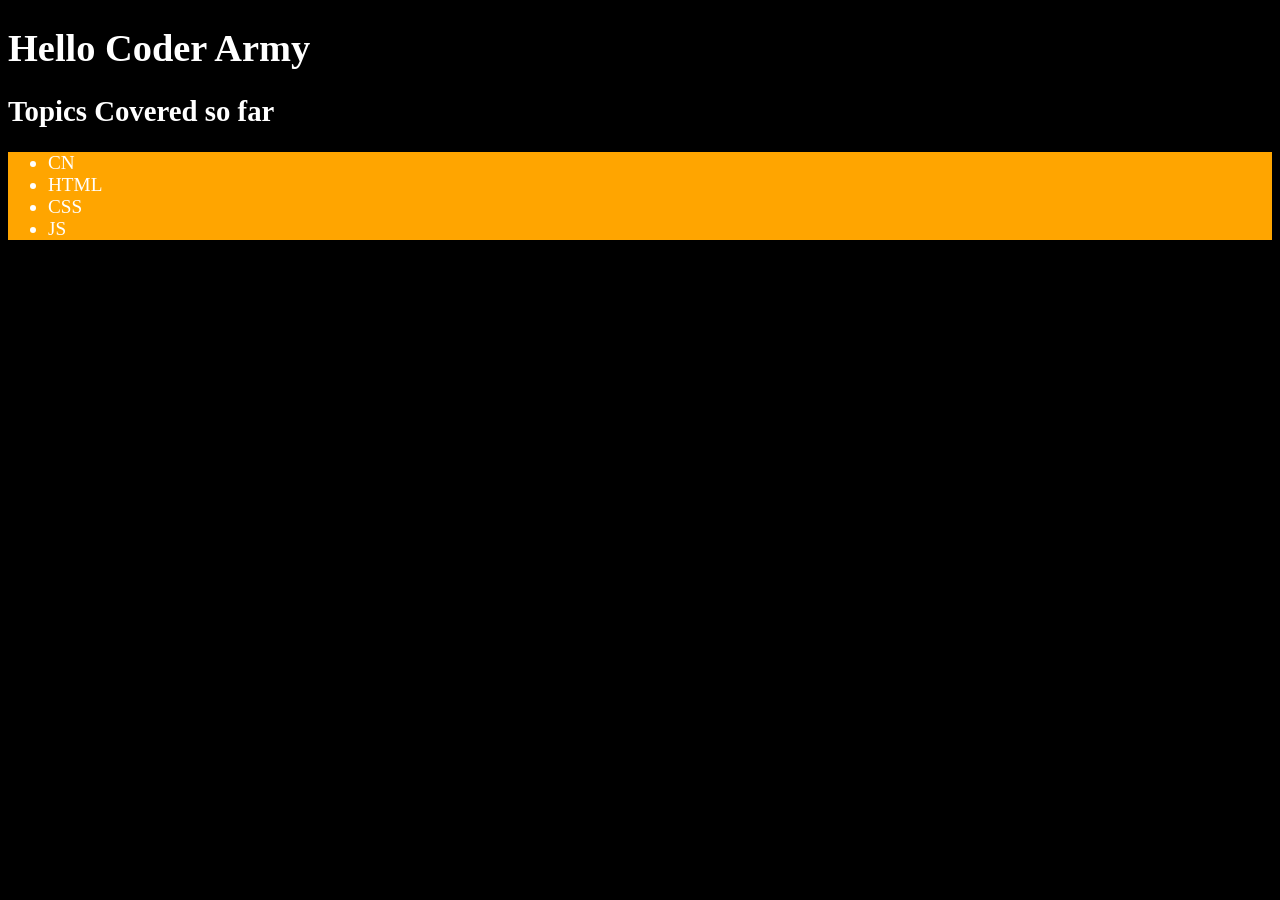
<file: Day 19/Day19/index.html>
<!DOCTYPE html>
<html lang="en">
<head>
    <meta charset="UTF-8">
    <meta name="viewport" content="width=device-width, initial-scale=1.0">
    <title>Coder Army</title>
</head>
<body style="background-color: black; color: white; font-size: larger;">
    <div id="root">
        <h1 id="first" class="header1">Hello Coder Army</h1>
        <h2 id="second" class="header1" >Topics Covered so far</h2>
        <ul id="third" class="header2" style="background-color: orange;">
            <li>CN</li>
            <li>HTML</li>
            <li>CSS</li>
            <li>JS</li>
        </ul>
        <script src="./first.js"></script>
    </div>
</body>
</html>
</file>
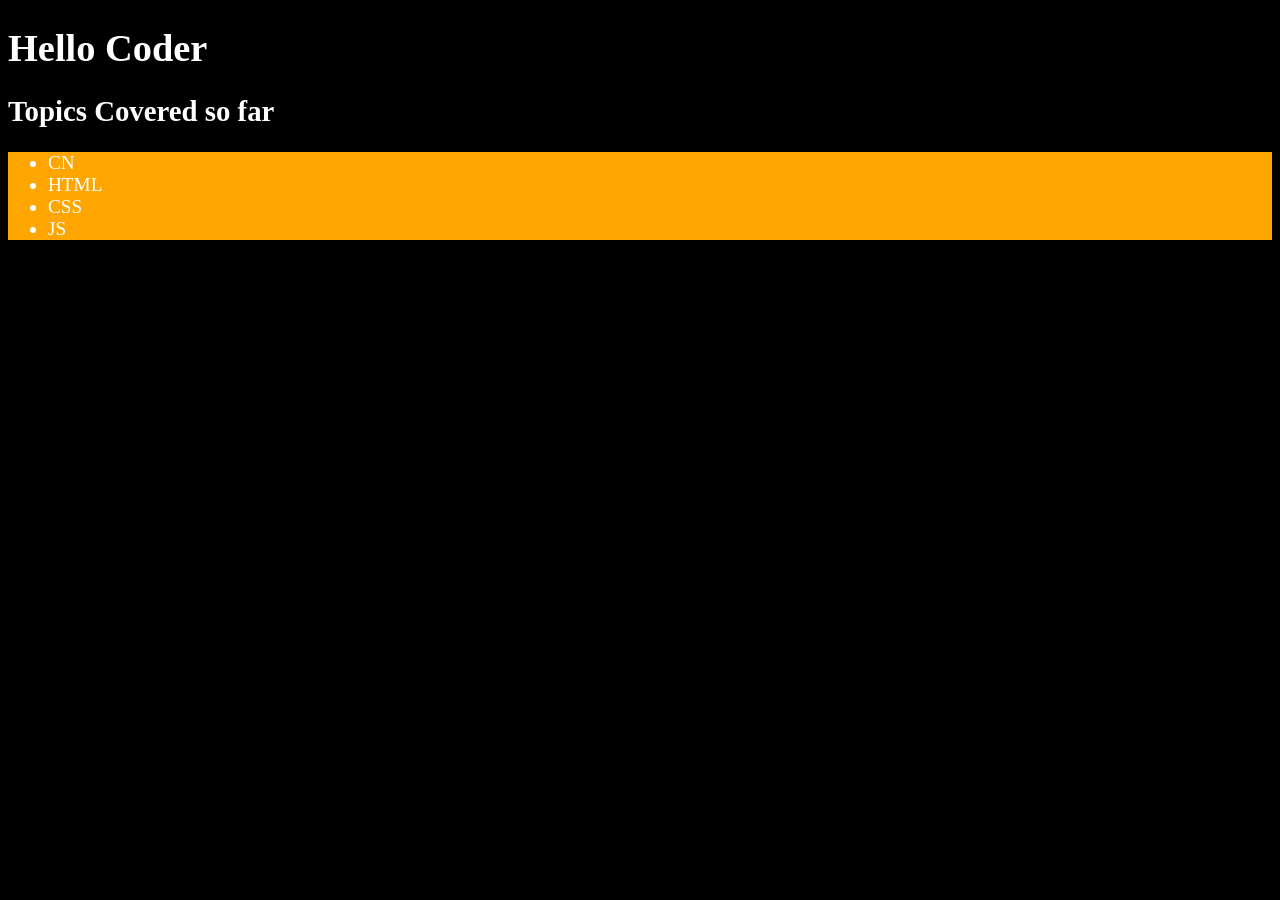
<file: Day 20/Day20/index.html>
<!DOCTYPE html>
<html lang="en">
<head>
    <meta charset="UTF-8">
    <meta name="viewport" content="width=device-width, initial-scale=1.0">
    <title>Coder Army</title>
</head>
<body style="background-color: black; color: white; font-size: larger;">
    <div id="root">
        <h1 id="first" class="header1">Hello Coder <strong style="display: none;">Army</strong></h1>
        <h2 id="second" class="header1" >Topics Covered so far</h2>
        <ul id="third" class="header2" style="background-color: orange;">
            <li>CN</li>
            <li>HTML</li>
            <li>CSS</li>
            <li>JS</li>
        </ul>
        <script src="./first.js"></script>
    </div>
</body>
</html>
</file>
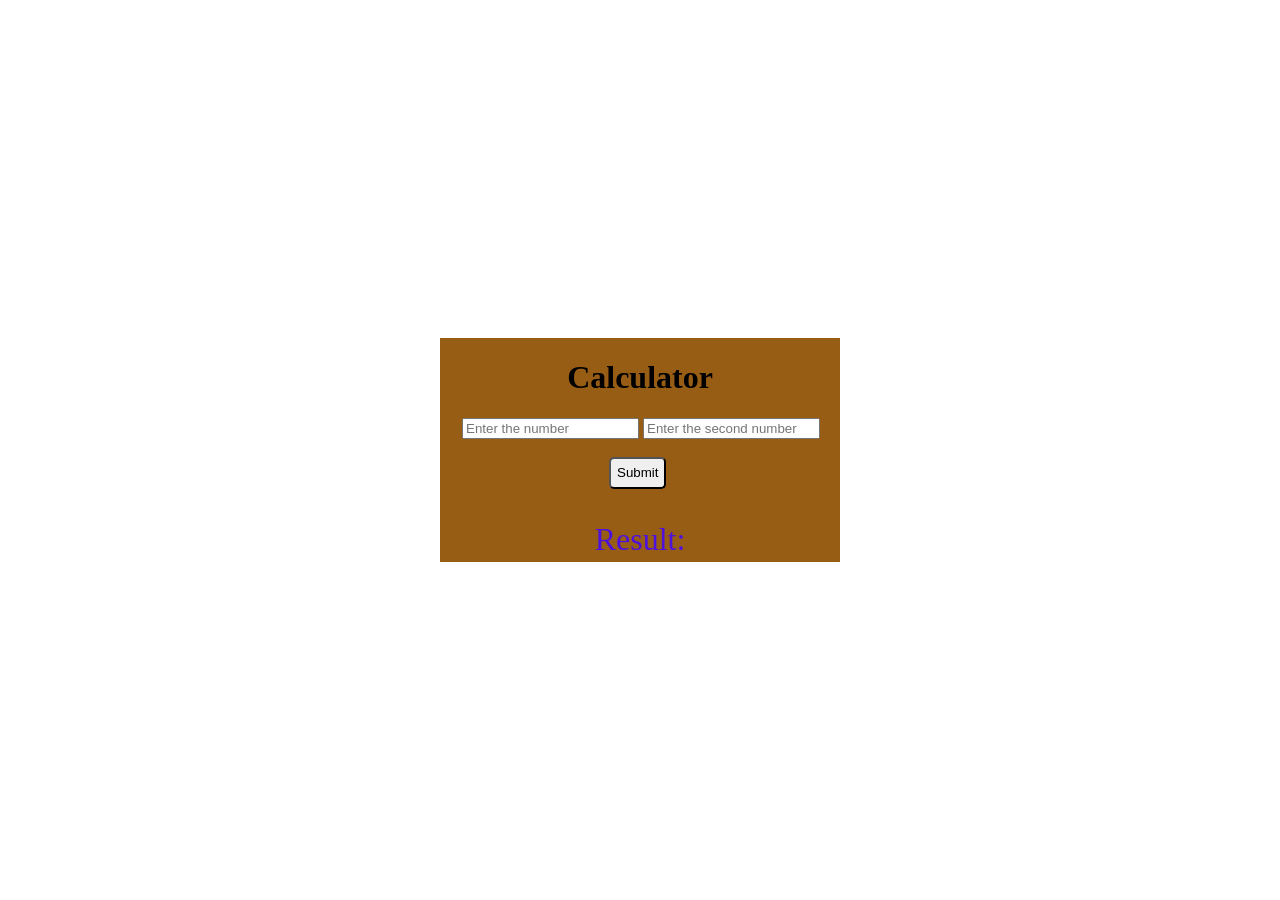
<file: Day 22/calculator/index.html>
<!DOCTYPE html>
<html lang="en">
<head>
    <meta charset="UTF-8">
    <meta name="viewport" content="width=device-width, initial-scale=1.0">
    <title>Document</title>
    <link rel="stylesheet" href="./index.css">
</head>
<body>
    <div id="form">
        <h1 style="text-align: center;">Calculator</h1>
        
             <input type="number" name="" id="first" placeholder="Enter the number">
             <input type="number" name="" id="second" placeholder="Enter the second number">
             <br><br>
            <button>Submit</button>

      <div id="result" style="text-align: center;">Result:</div>
    </div>
    <script src="./index.js"></script>
</body>
</html>
</file>
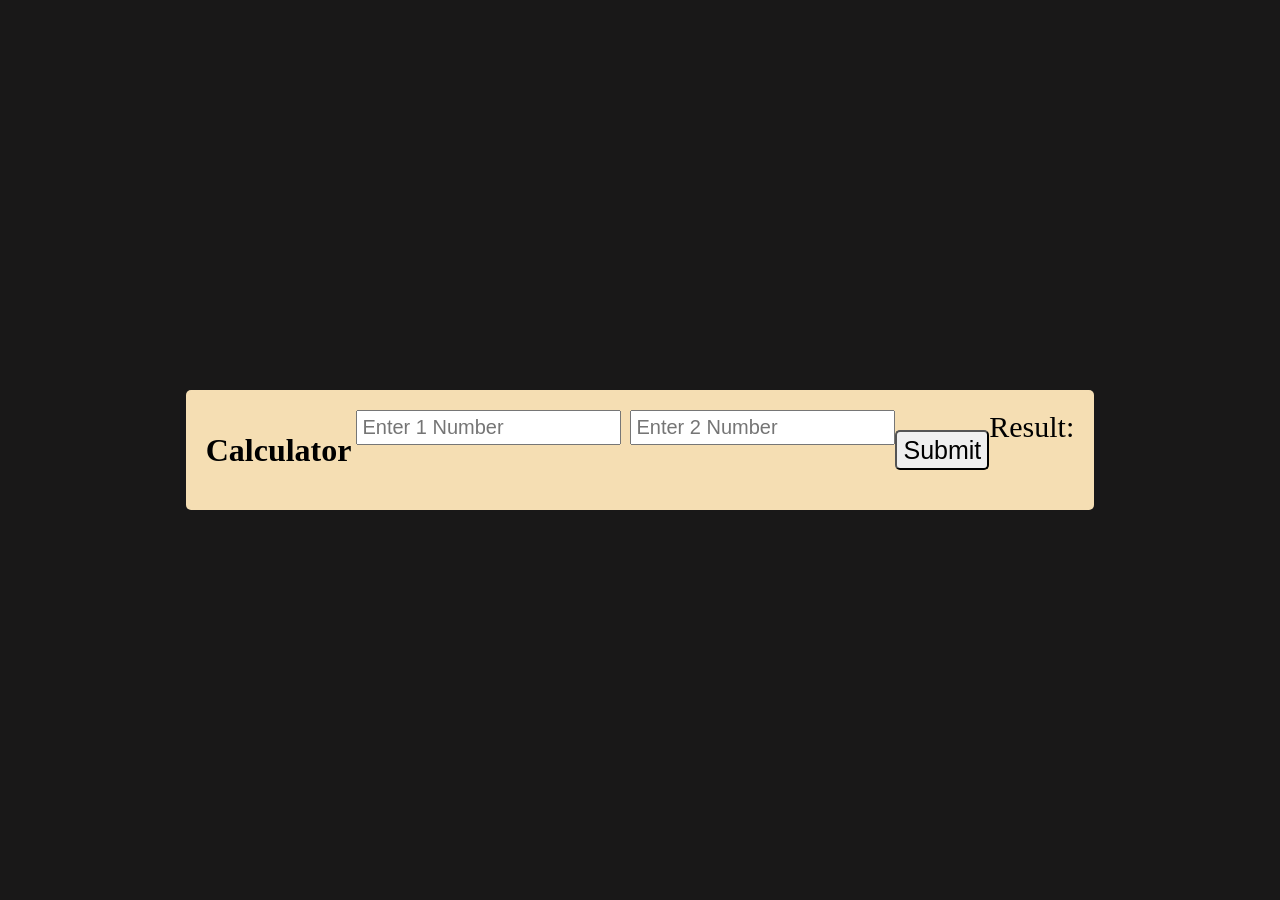
<file: Day 22/Day22/index.html>
<!DOCTYPE html>
<html lang="en">
<head>
    <meta charset="UTF-8">
    <meta name="viewport" content="width=device-width, initial-scale=1.0">
    <title>Document</title>
    <link rel="stylesheet" href="style.css">
</head>
<body>
    <div id="root">
        <h1>Calculator</h1>
        <div id="root2">
            <input id="first" type="number" placeholder="Enter 1 Number">
            <input id="second" type="number" placeholder="Enter 2 Number">
        </div>

        <button>Submit</button>
        <div id="result">Result: </div>
    </div>
    <script src="first.js"></script>
</body>
</html>
</file>
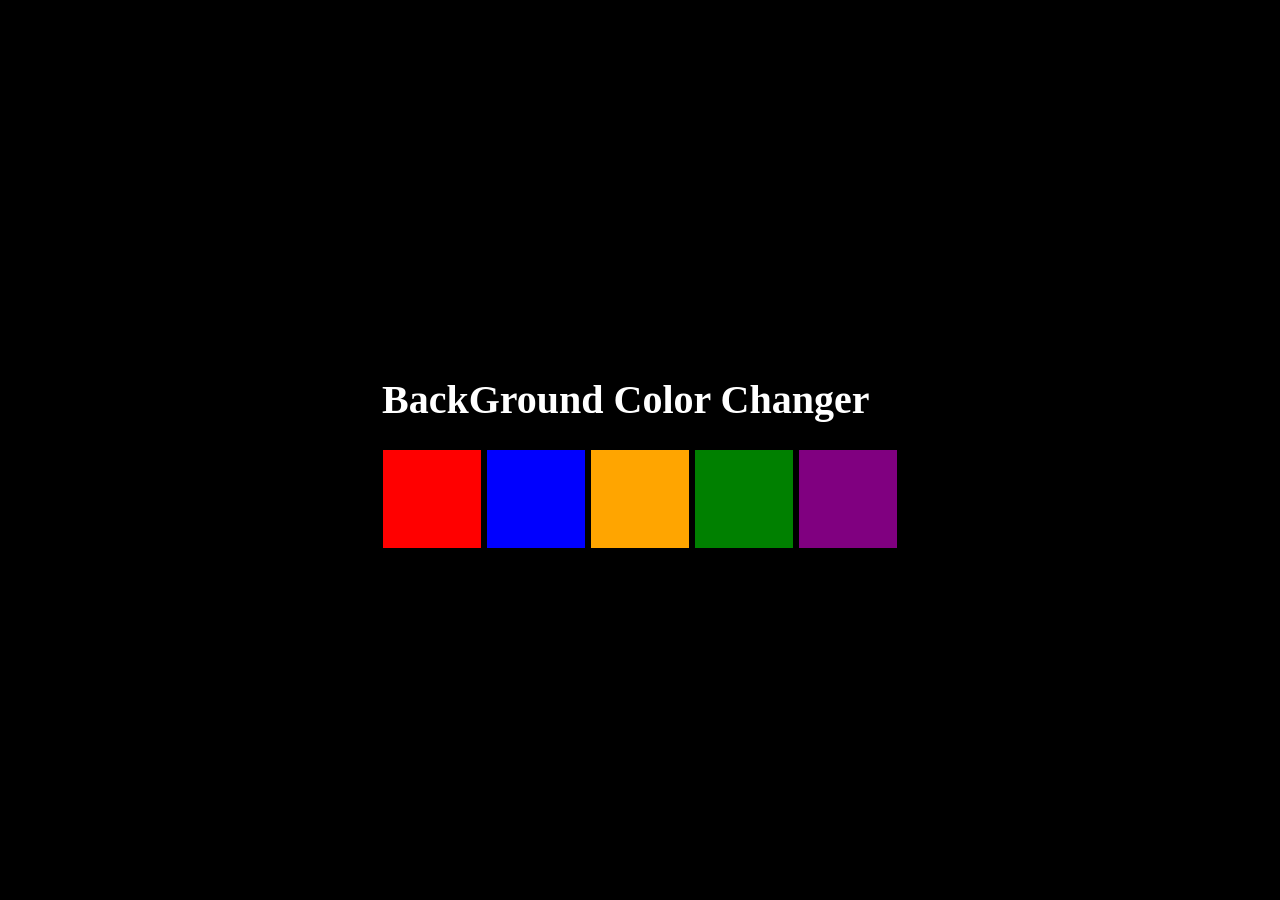
<file: Day 23/Day23/index.html>
<!DOCTYPE html>
<html lang="en">
<head>
  <meta charset="UTF-8">
  <meta name="viewport" content="width=device-width, initial-scale=1.0">
  <title>BackGround Color</title>
  <link rel="stylesheet" href="./style.css">
</head>
<body>
  <div id="root">
    <h1 style="color: white; font-size: 40px;">BackGround Color Changer</h1>
    <button id="red"></button>
    <button id="blue"></button>
    <button id="orange"></button>
    <button id="green"></button>
    <button id="purple"></button>
  </div>

  <script src="./first.js"></script>

</body>
</html>
</file>
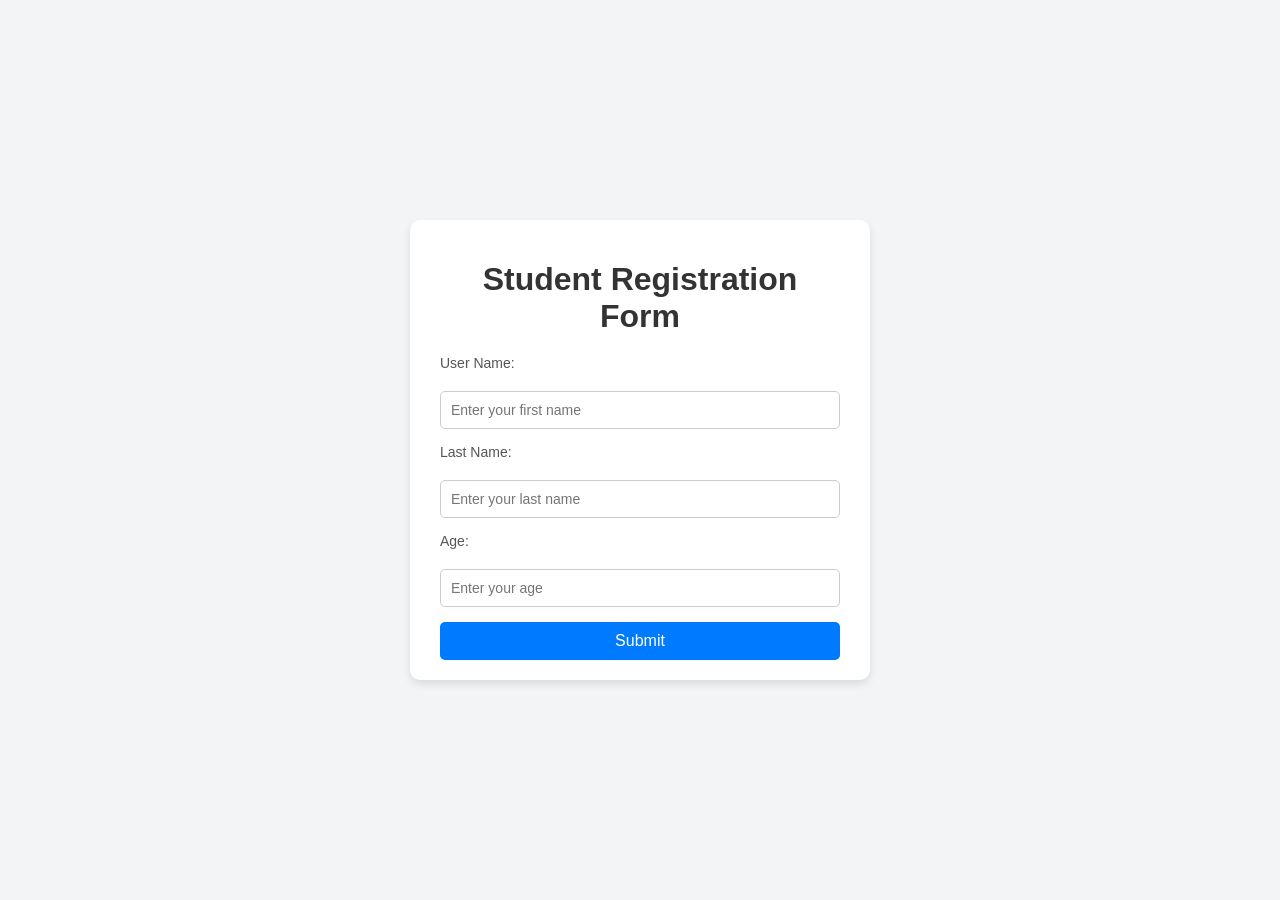
<file: Day 24/Day24/index.html>
<!DOCTYPE html>
<html lang="en">
<head>
    <meta charset="UTF-8">
    <meta name="viewport" content="width=device-width, initial-scale=1.0">
    <title>Student Registration Form</title>
    <link rel="stylesheet" href="./style.css">
</head>
<body>
    <div class="form-container">
        <h1>Student Registration Form</h1>
        <form>
            <label for="first">User Name:</label>
            <input type="text" id="first" name="Name" placeholder="Enter your first name">

            <label for="second">Last Name:</label>
            <input type="text" id="second" name="LastName" placeholder="Enter your last name">

            <label for="third">Age:</label>
            <input type="number" id="third" name="Age" placeholder="Enter your age">

            <button type="submit">Submit</button>
        </form>
    </div>
     
    <div id="result"></div>
    <script src="./first.js"></script>
</body>
</html>
</file>
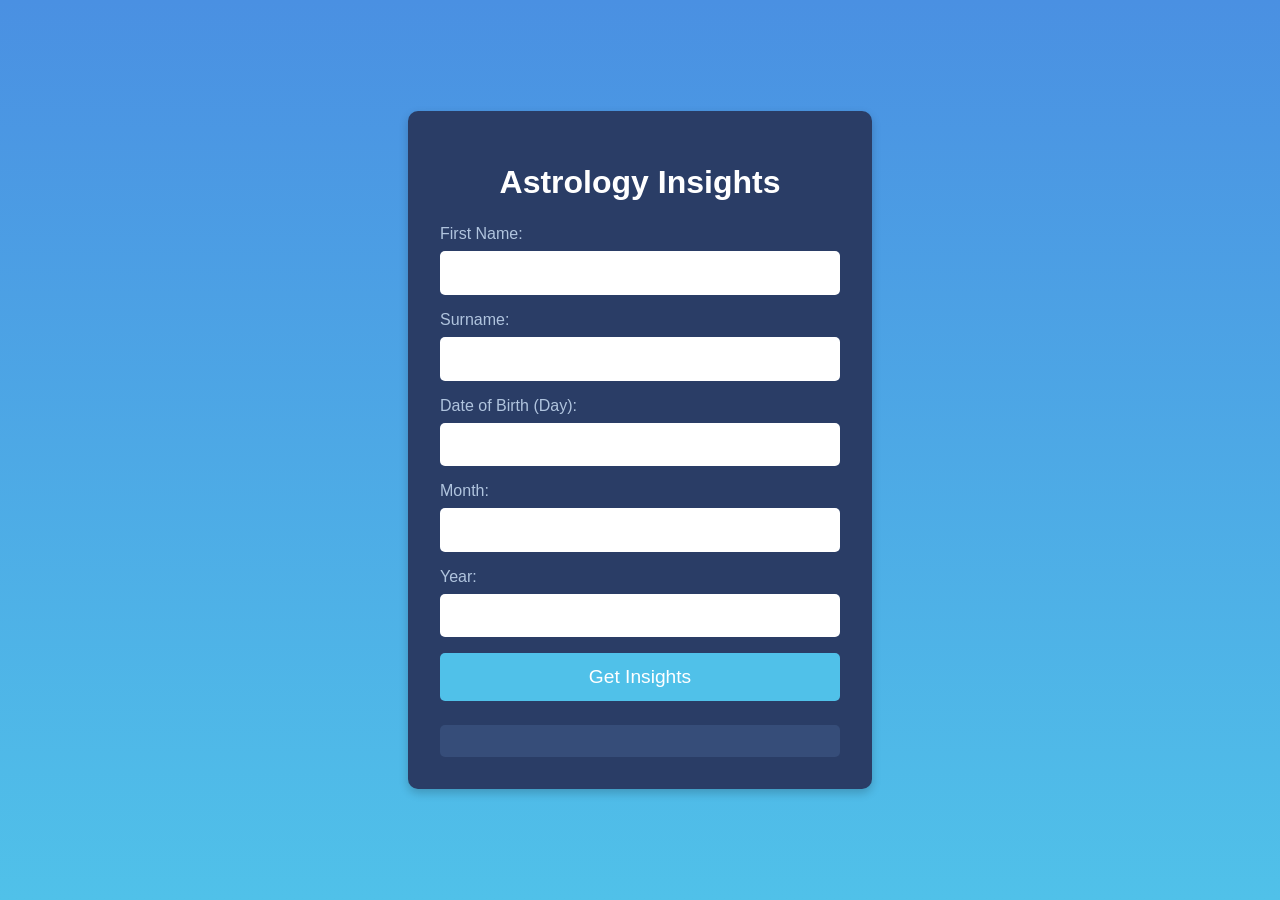
<file: Day 27/Day27/index.html>
<!DOCTYPE html>
<html lang="en">
<head>
    <meta charset="UTF-8">
    <meta name="viewport" content="width=device-width, initial-scale=1.0">
    <title>Astrology Insights</title>
    <link rel="stylesheet" href="./style.css">
</head>
<body>
    <div class="container">
        <h1>Astrology Insights</h1>
        <form id="astroForm">
            <label for="name">First Name:</label>
            <input type="text" id="name" name="name" required>

            <label for="surname">Surname:</label>
            <input type="text" id="surname" name="surname" required>

            <label for="day">Date of Birth (Day):</label>
            <input type="number" id="day" name="day" min="1" max="31" required>

            <label for="month">Month:</label>
            <input type="number" id="month" name="month" min="1" max="12" required>

            <label for="year">Year:</label>
            <input type="number" id="year" name="year" min="1900" max="2023" required>

            <input type="submit" value="Get Insights">
        </form>
        <div class="result" id="result"></div>
    </div>

    <script src="./first.js"></script>
</body>
</html>
</file>
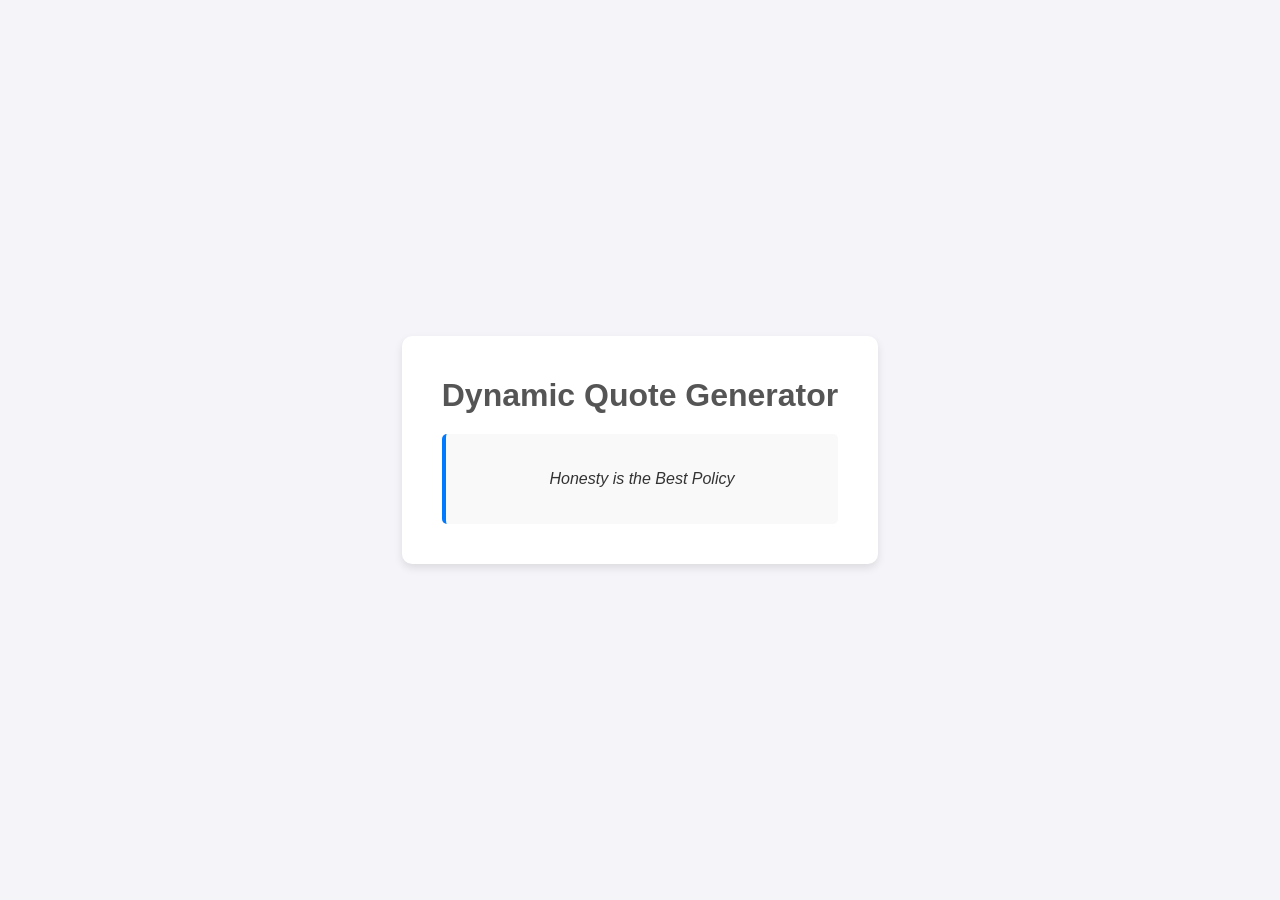
<file: Day 21/Day21/quotes/index.html>
<!DOCTYPE html>
<html lang="en">
<head>
  <meta charset="UTF-8">
  <meta name="viewport" content="width=device-width, initial-scale=1.0">
  <title>Dynamic Quote Generator</title>
  <link rel="stylesheet" href="style.css">
</head>
<body >
  <div class="container">
    <h1>Dynamic Quote Generator</h1>
    <div class="quote-box">
      <p id="quote">Honesty is the Best Policy</p>
    </div>
  </div>
  <script src="first.js"></script>
</body>
</html>
</file>
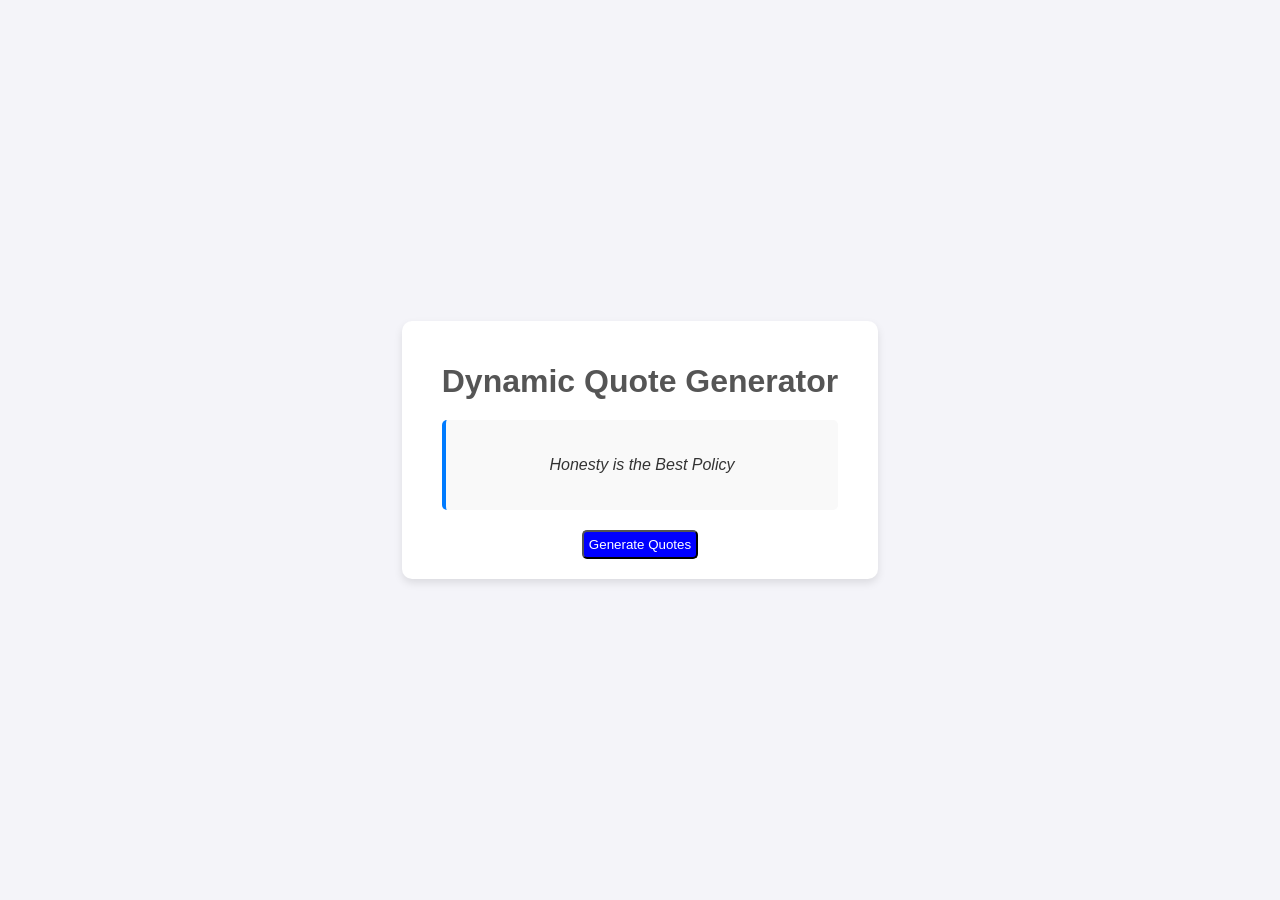
<file: Day 22/Day22/quotes/index.html>
<!DOCTYPE html>
<html lang="en">
<head>
  <meta charset="UTF-8">
  <meta name="viewport" content="width=device-width, initial-scale=1.0">
  <title>Dynamic Quote Generator</title>
  <link rel="stylesheet" href="style.css">
</head>
<body >
  <div class="container">
    <h1>Dynamic Quote Generator</h1>
    <div class="quote-box">
      <p id="quote">Honesty is the Best Policy</p>
    </div>
    <button>Generate Quotes</button>
  </div>
  <script src="first.js"></script>
</body>
</html>
</file>
<file: Day 22/calculator/index.css>
body{
    margin: 0%;
    padding: 0%;
    height: 100vh;
    width: 100vw;
    box-sizing: border-box;
    display: flex;
      justify-content: center;
    align-items: center;
  
   
}
#first{
    margin-left:22px;
}
#form{
   
    background-color: rgb(152, 93, 21);
    height: 14rem;
    width: 25rem;
}
button{
    margin-left: 169px;
    height: 2rem;
    border-radius: 5px;
}
#result{

    margin: 2rem;
    font-size: 2rem;
    color: rgb(78, 17, 220);
}
</file>
<file: Day 22/Day22/style.css>
body{
    padding: 0;
    margin: 0;
    background-color: rgb(25, 24, 24);
    display: flex;
    justify-content: center;
    align-items: center;
    height: 100vh;
}

#root{
    background-color: wheat;
    text-align: center;
    padding: 20px;
    border-radius: 5px;
    display: flex;
}

input{
    font-size: 20px;
    padding: 4px;
    margin-bottom: 10px;
    margin-left: 5px;
}

button{
    font-size: 25px;
    margin-bottom: 20px;
    margin-top: 20px;
    border-radius: 5px;
    
}

#result{
    font-size: 30px;
}
</file>
<file: Day 23/Day23/style.css>
body{
    background-color: black;
    margin: 0px;
    padding: 0px;
    display: flex;
    justify-content: center;
    align-items: center;
    height: 100vh;
}

button{
   width: 100px;
   height: 100px;
   border: 1px solid black;
}

#red{
    background-color: red;
}

#blue{
    background-color: blue;
}

#orange{
    background-color: orange;
}

#green{
    background-color: green;
}

#purple{
    background-color: purple;
}
</file>
<file: Day 24/Day24/style.css>
body {
    font-family: Arial, sans-serif;
    background-color: #f3f4f6;
    display: flex;
    justify-content: center;
    align-items: center;
    height: 100vh;
    margin: 0;
}

.form-container {
    background-color: #ffffff;
    padding: 20px 30px;
    border-radius: 10px;
    box-shadow: 0 4px 8px rgba(0, 0, 0, 0.1);
    width: 100%;
    max-width: 400px;
}

h1 {
    text-align: center;
    color: #333333;
    margin-bottom: 20px;
}

form {
    display: flex;
    flex-direction: column;
    gap: 15px;
}

label {
    font-size: 14px;
    color: #555555;
    margin-bottom: 5px;
}

input {
    padding: 10px;
    font-size: 14px;
    border: 1px solid #cccccc;
    border-radius: 5px;
    outline: none;
    transition: border-color 0.3s;
}

input:focus {
    border-color: #007bff;
}

button {
    background-color: #007bff;
    color: #ffffff;
    padding: 10px;
    font-size: 16px;
    border: none;
    border-radius: 5px;
    cursor: pointer;
    transition: background-color 0.3s;
}

button:hover {
    background-color: #0056b3;
}
</file>
<file: Day 27/Day27/style.css>
body {
    font-family: Arial, sans-serif;
    margin: 0;
    padding: 0;
    background: linear-gradient(to bottom, #4a90e2, #50c1e9);
    color: #fff;
    display: flex;
    justify-content: center;
    align-items: center;
    height: 100vh;
}

.container {
    background: #2a3d66;
    padding: 2rem;
    border-radius: 10px;
    box-shadow: 0 4px 10px rgba(0, 0, 0, 0.2);
    text-align: center;
    width: 90%;
    max-width: 400px;
}

.container h1 {
    font-size: 2rem;
    margin-bottom: 1.5rem;
}

form {
    display: flex;
    flex-direction: column;
}

label {
    font-size: 1rem;
    margin-bottom: 0.5rem;
    text-align: left;
    color: #b0c4de;
}

input[type="text"],
input[type="number"] {
    padding: 0.8rem;
    margin-bottom: 1rem;
    border: none;
    border-radius: 5px;
    font-size: 1rem;
}

input[type="submit"] {
    padding: 0.8rem;
    border: none;
    border-radius: 5px;
    background: #50c1e9;
    color: #fff;
    font-size: 1.2rem;
    cursor: pointer;
    transition: background 0.3s ease;
}

input[type="submit"]:hover {
    background: #3a9bc7;
}

.result {
    margin-top: 1.5rem;
    font-size: 1.2rem;
    background: #364d79;
    padding: 1rem;
    border-radius: 5px;
}
</file>
<file: Day 21/Day21/quotes/style.css>
body {
    font-family: Arial, sans-serif;
    background-color: #f4f4f9;
    color: #333;
    margin: 0;
    padding: 0;
    display: flex;
    justify-content: center;
    align-items: center;
    height: 100vh;
  }
  
  .container {
    text-align: center;
    background: #fff;
    padding: 20px 40px;
    border-radius: 10px;
    box-shadow: 0 4px 8px rgba(0, 0, 0, 0.1);
  }
  
  h1 {
    margin-bottom: 20px;
    color: #555;
  }
  
  .quote-box {
    margin: 20px 0;
    padding: 20px;
    border-left: 4px solid #007bff;
    font-style: italic;
    background: #f9f9f9;
    border-radius: 5px;
  }
</file>
<file: Day 22/Day22/quotes/style.css>
body {
    font-family: Arial, sans-serif;
    background-color: #f4f4f9;
    color: #333;
    margin: 0;
    padding: 0;
    display: flex;
    justify-content: center;
    align-items: center;
    height: 100vh;
  }
  
  .container {
    text-align: center;
    background: #fff;
    padding: 20px 40px;
    border-radius: 10px;
    box-shadow: 0 4px 8px rgba(0, 0, 0, 0.1);
  }
  
  h1 {
    margin-bottom: 20px;
    color: #555;
  }
  
  .quote-box {
    margin: 20px 0;
    padding: 20px;
    border-left: 4px solid #007bff;
    font-style: italic;
    background: #f9f9f9;
    border-radius: 5px;
  }
  
  button{
    background-color: blue;
    border-radius: 5px;
    padding: 5px;
    color: white;
  }
</file>
